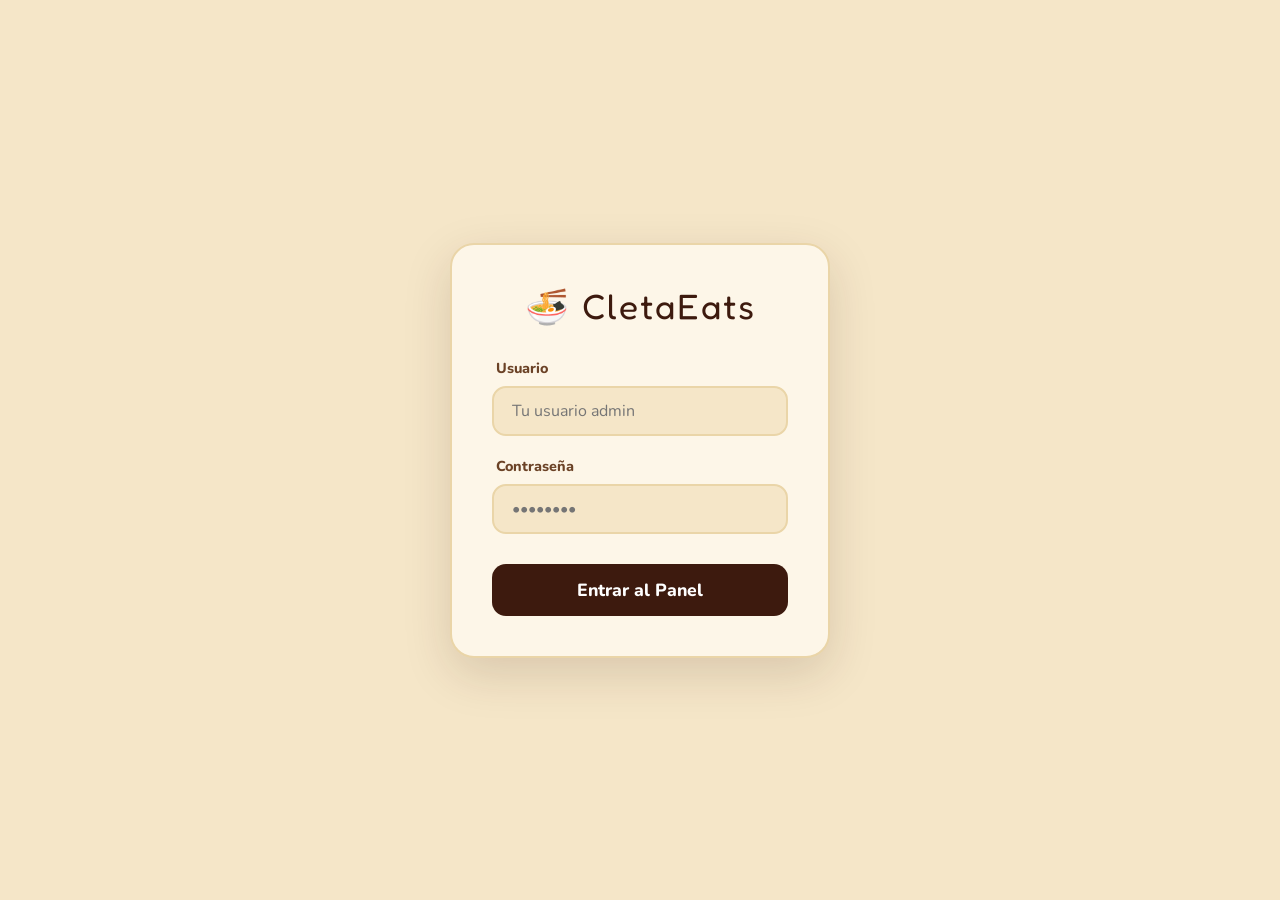
<file: web-admin/login.html>
<!DOCTYPE html>
<html lang="es">
<head>
<meta charset="UTF-8" />
<meta name="viewport" content="width=device-width, initial-scale=1.0" />
<title>Login - CletaEats Admin</title>
<link href="https://fonts.googleapis.com/css2?family=Fredoka+One&family=Nunito:wght@400;600;700;800&display=swap" rel="stylesheet" />
<style>
  :root {
    --brown-dark: #3d1a0e;
    --brown-mid: #6b2d1a;
    --brown-light: #c47a4a;
    --cream: #f5e6c8;
    --cream-dark: #ead5a8;
    --orange-soft: #e8a45a;
    --white-card: #fdf6e8;
    --text-dark: #2c1a0e;
    --text-mid: #6b4226;
  }

  * { box-sizing: border-box; margin: 0; padding: 0; }

  body {
    font-family: 'Nunito', sans-serif;
    background: var(--cream);
    height: 100vh;
    display: flex;
    align-items: center;
    justify-content: center;
    color: var(--text-dark);
  }

  .login-card {
    background: var(--white-card);
    padding: 40px;
    border-radius: 24px;
    box-shadow: 0 16px 48px rgba(61,26,14,0.15);
    border: 2px solid var(--cream-dark);
    width: 380px;
    max-width: 90vw;
    text-align: center;
  }

  .logo {
    font-family: 'Fredoka One', cursive;
    font-size: 2.2rem;
    color: var(--brown-dark);
    margin-bottom: 30px;
    letter-spacing: 2px;
  }

  .form-group {
    text-align: left;
    margin-bottom: 20px;
  }

  .form-group label {
    display: block;
    font-weight: 800;
    font-size: 0.9rem;
    color: var(--text-mid);
    margin-bottom: 8px;
    margin-left: 4px;
  }

  .form-group input {
    width: 100%;
    padding: 12px 18px;
    border-radius: 14px;
    border: 2px solid var(--cream-dark);
    background: var(--cream);
    font-family: 'Nunito', sans-serif;
    font-size: 1rem;
    outline: none;
    transition: border-color 0.2s;
  }

  .form-group input:focus {
    border-color: var(--brown-light);
  }

  .btn-login {
    width: 100%;
    padding: 14px;
    background: var(--brown-dark);
    color: #fff;
    border: none;
    border-radius: 14px;
    font-family: 'Nunito', sans-serif;
    font-weight: 800;
    font-size: 1.1rem;
    cursor: pointer;
    transition: background 0.2s, transform 0.1s;
    margin-top: 10px;
  }

  .btn-login:hover {
    background: var(--brown-mid);
  }

  .btn-login:active {
    transform: scale(0.98);
  }

  .error-msg {
    color: #c0392b;
    font-size: 0.85rem;
    font-weight: 700;
    margin-top: 15px;
    display: none;
  }
</style>
</head>
<body>

<div class="login-card">
  <div class="logo">🍜 CletaEats</div>
  <form id="loginForm" onsubmit="handleLogin(event)">
    <div class="form-group">
      <label>Usuario</label>
      <input type="text" id="username" placeholder="Tu usuario admin" required />
    </div>
    <div class="form-group">
      <label>Contraseña</label>
      <input type="password" id="password" placeholder="••••••••" required />
    </div>
    <button type="submit" class="btn-login">Entrar al Panel</button>
    <div id="errorMsg" class="error-msg">Credenciales inválidas. Inténtalo de nuevo.</div>
  </form>
</div>

<script>
async function handleLogin(e) {
  e.preventDefault();
  const user = document.getElementById('username').value;
  const pass = document.getElementById('password').value;
  const errorMsg = document.getElementById('errorMsg');
  
  errorMsg.style.display = 'none';

  try {
    const resp = await fetch('/api/usuarios/login', {
      method: 'POST',
      headers: { 'Content-Type': 'application/json' },
      body: JSON.stringify({ username: user, password: pass })
    });
    
    const data = await resp.json();
    
    if (data.success) {
      if (data.data.rol !== 'admin') {
        errorMsg.textContent = 'Acceso denegado: esta cuenta no tiene permisos de administrador.';
        errorMsg.style.display = 'block';
        return;
      }
      localStorage.setItem('adminToken', data.data.token);
      window.location.href = 'index.html';
    } else {
      errorMsg.textContent = 'Credenciales inválidas. Inténtalo de nuevo.';
      errorMsg.style.display = 'block';
    }
  } catch (err) {
    errorMsg.textContent = 'Error de conexión con el servidor.';
    errorMsg.style.display = 'block';
  }
}
</script>

</body>
</html>
</file>
